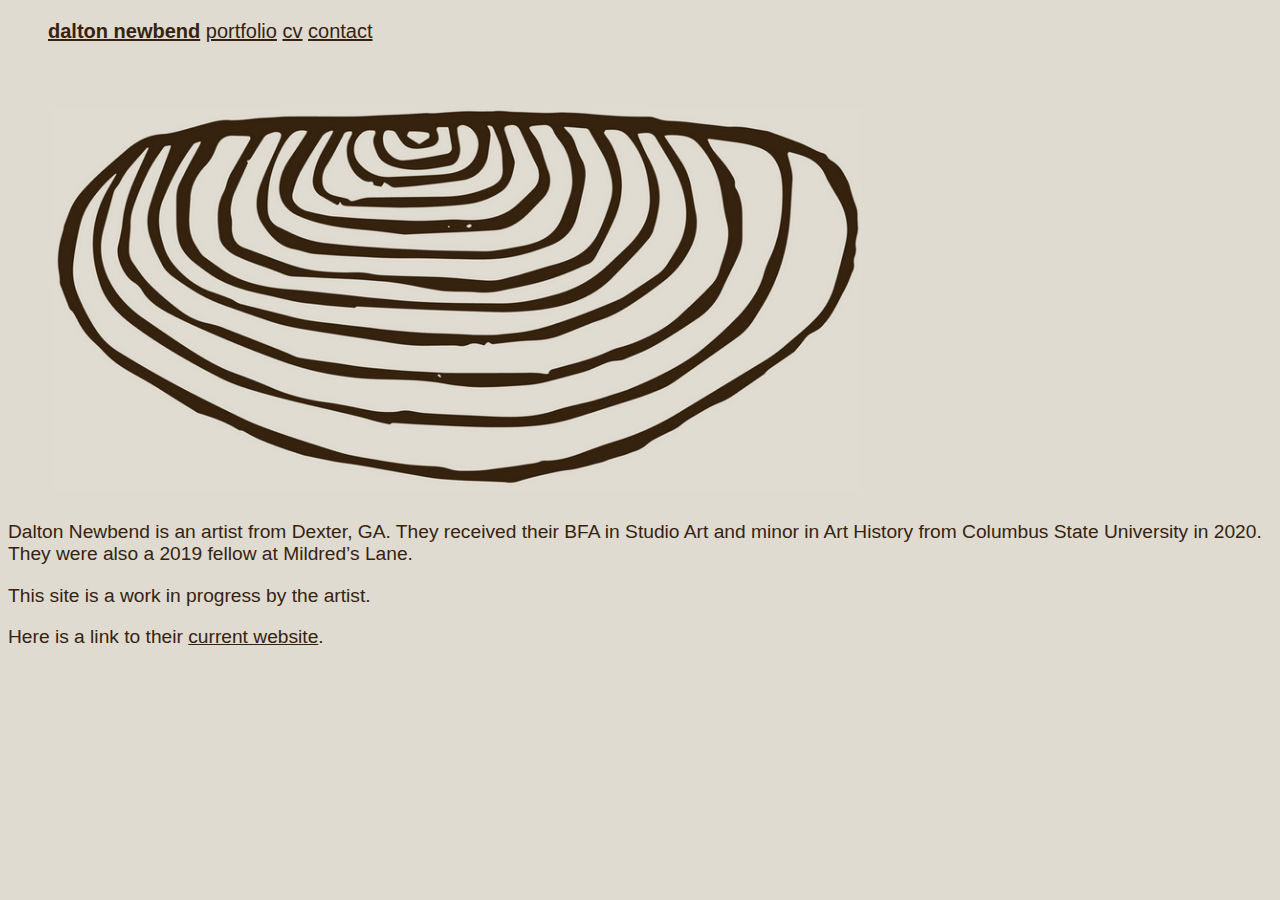
<file: dalton/index.html>
<!DOCTYPE html>
<html>
	<head>
		<meta charset="utf-8" />
		<link rel="stylesheet" href="styles.css" />
		<title>dalton newbend</title>
		<meta name="description" content="dalton newbend"
	</head>
		<nav>
			<ul>
			<strong><a href="index.html">dalton newbend</a></strong>			
			<a href="portfolio.html">portfolio</a>
			<a href="cv.html">cv</a>
			<a href="contact.html">contact</a>
			</ul>
		</nav>
		<section>
			<a href="https://www.daltonnewbend.art/">
			<img src="hole.png" width="900" alt="daltonnewbend.art hole logo" />
			</a>
		<section>
			<p>Dalton Newbend is an artist from Dexter, GA. They received their BFA in Studio Art and minor in Art History from Columbus State University in 2020. They were also a 2019 fellow at Mildred’s Lane.</p>
		</section>
	<body>
	<p>
		This site is a work in progress by the artist.
	</p>
	<p>
  		Here is a link to their
 		 <a href="https://www.daltonnewbend.art/">current website</a>.
	</p>

	<meta name="author" content="Dalton Newbend" />
	</body>

<html>
</file>
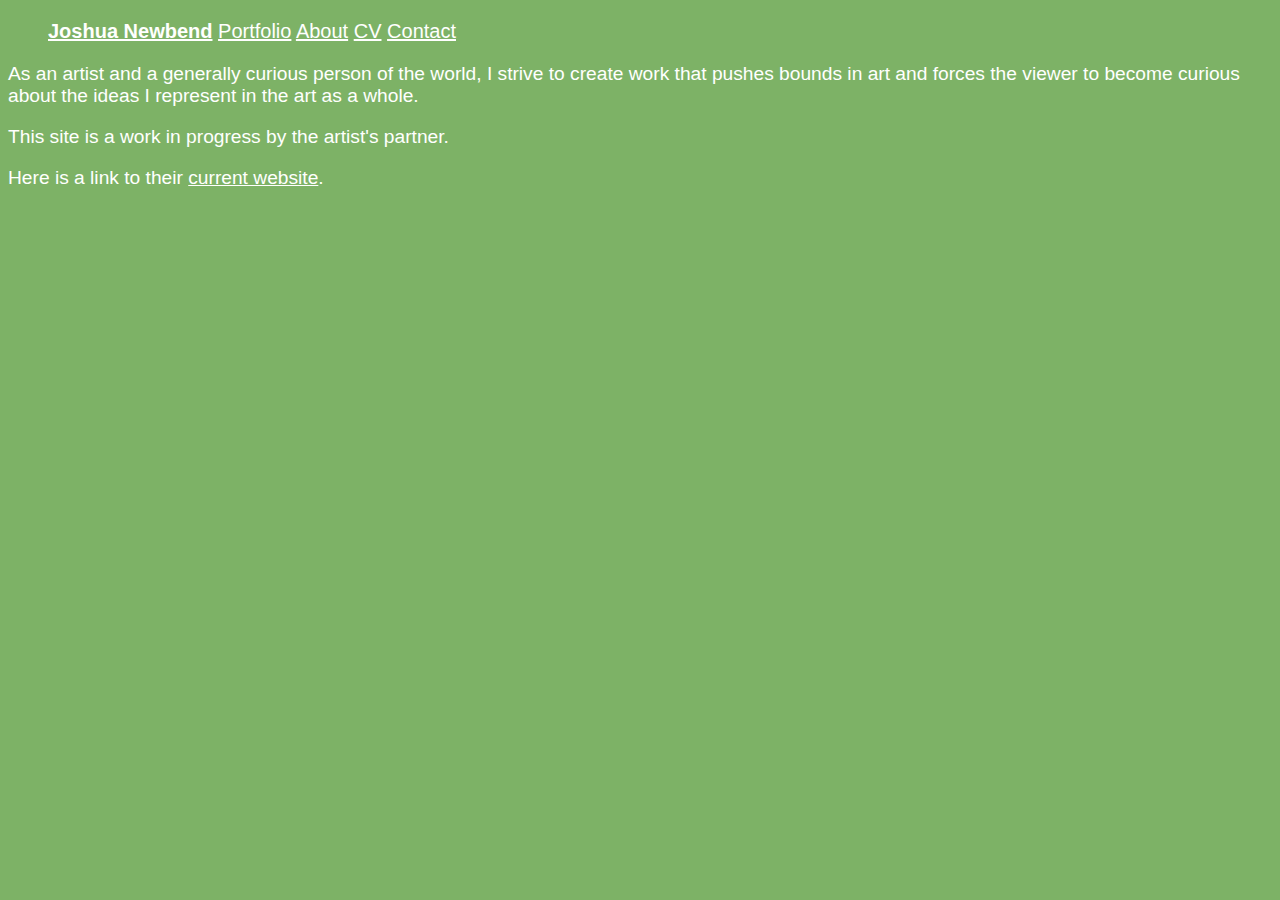
<file: joshua/index.html>
<!DOCTYPE html>
<html>
	<head>
		<meta charset="utf-8" />
		<link rel="stylesheet" href="styles.css" />
		<title>Joshua Newbend</title>
		<meta name="description" content="Joshua Newbend"
	</head>
		<nav>
			<ul>
			<strong><a href="index.html">Joshua Newbend</a></strong>			
			<a href="portfolio.html">Portfolio</a>
			<a href="about.html">About</a>
			<a href="cv.html">CV</a>
			<a href="contact.html">Contact</a>
			</ul>
		</nav>
		<section>
			<p>As an artist and a generally curious person of the world, I strive to create work that pushes bounds in art and forces the viewer to become curious about the ideas I represent in the art as a whole.</p>
		</section>
	<body>
	<p>
		This site is a work in progress by the artist's partner.
	</p>
	<p>
  		Here is a link to their
 		 <a href="https://www.joshuanewbend.art/">current website</a>.
	</p>

	<meta name="author" content="Dalton Newbend" />
	</body>

<html>
</file>
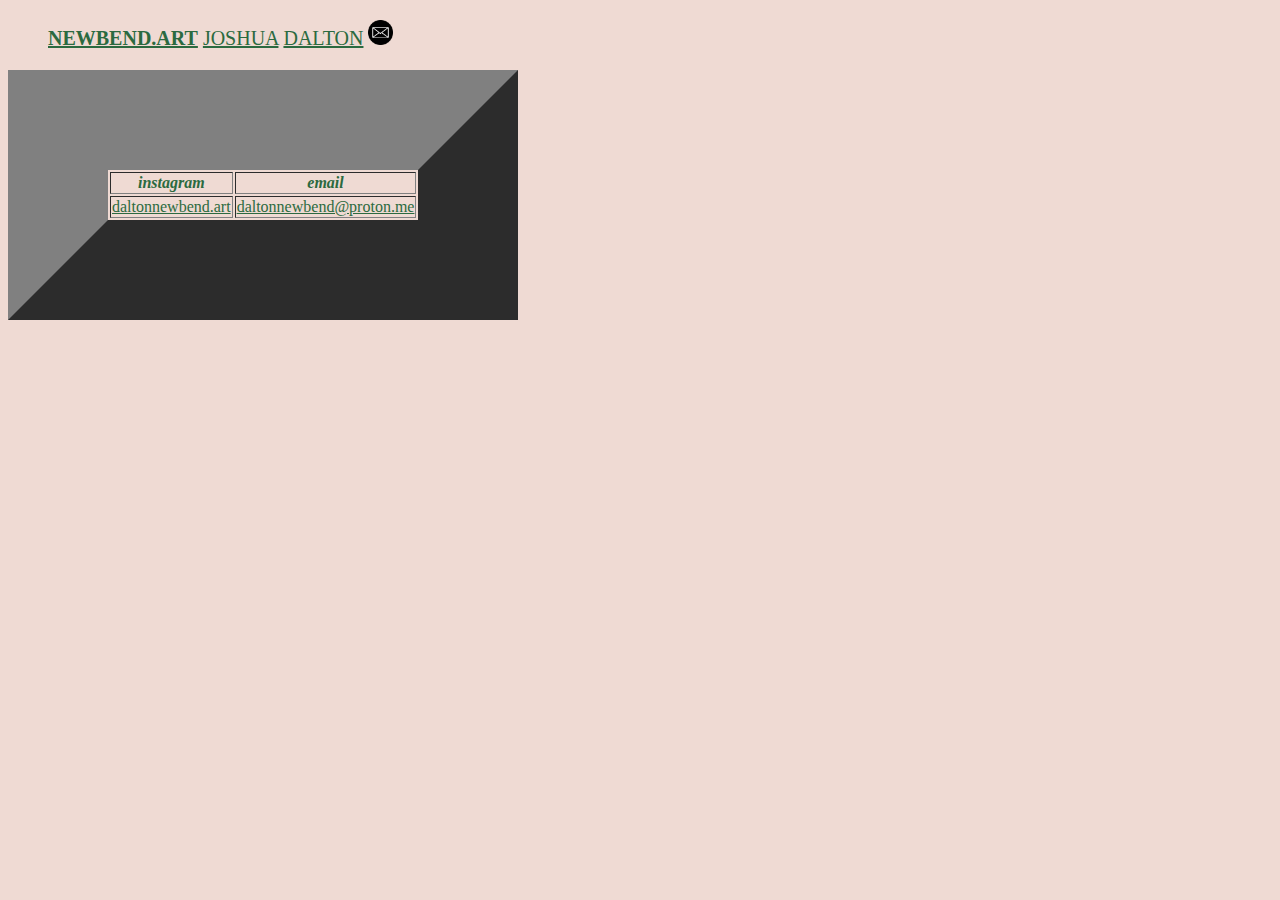
<file: contact.html>
<!DOCTYPE html>
<html>
	<head>
		<meta charset="utf-8" />
		<link rel="stylesheet" href="styles.css" />
		<title>Joshua &amp; Dalton Newbend</title>
		<meta name="description" content="Joshua &amp; Dalton Newbend"
	</head>
		<nav>
			<ul>
			<strong><a href="index.html">NEWBEND.ART</a></strong>
			<a href="http://joshua.newbend.art/">JOSHUA</a>
			<a href="http://dalton.newbend.art/">DALTON</a>
			<a href="contact.html">
			<img src ="emailus.png" width="25" alt="email us" />
			</a>	</ul>
		</nav>

<p>
<table border="100">
	<tr>
		<th><i>instagram</i></th>
		<th><i>email</i></th>
	</tr>
	<tr>
		<td><a href="https://www.instagram.com/daltonnewbend.art/?hl=en">daltonnewbend.art</a></td>
		<td><a href="mailto:daltonnewbend@proton.me">daltonnewbend@proton.me</a></td>
</table>
</p>
</file>
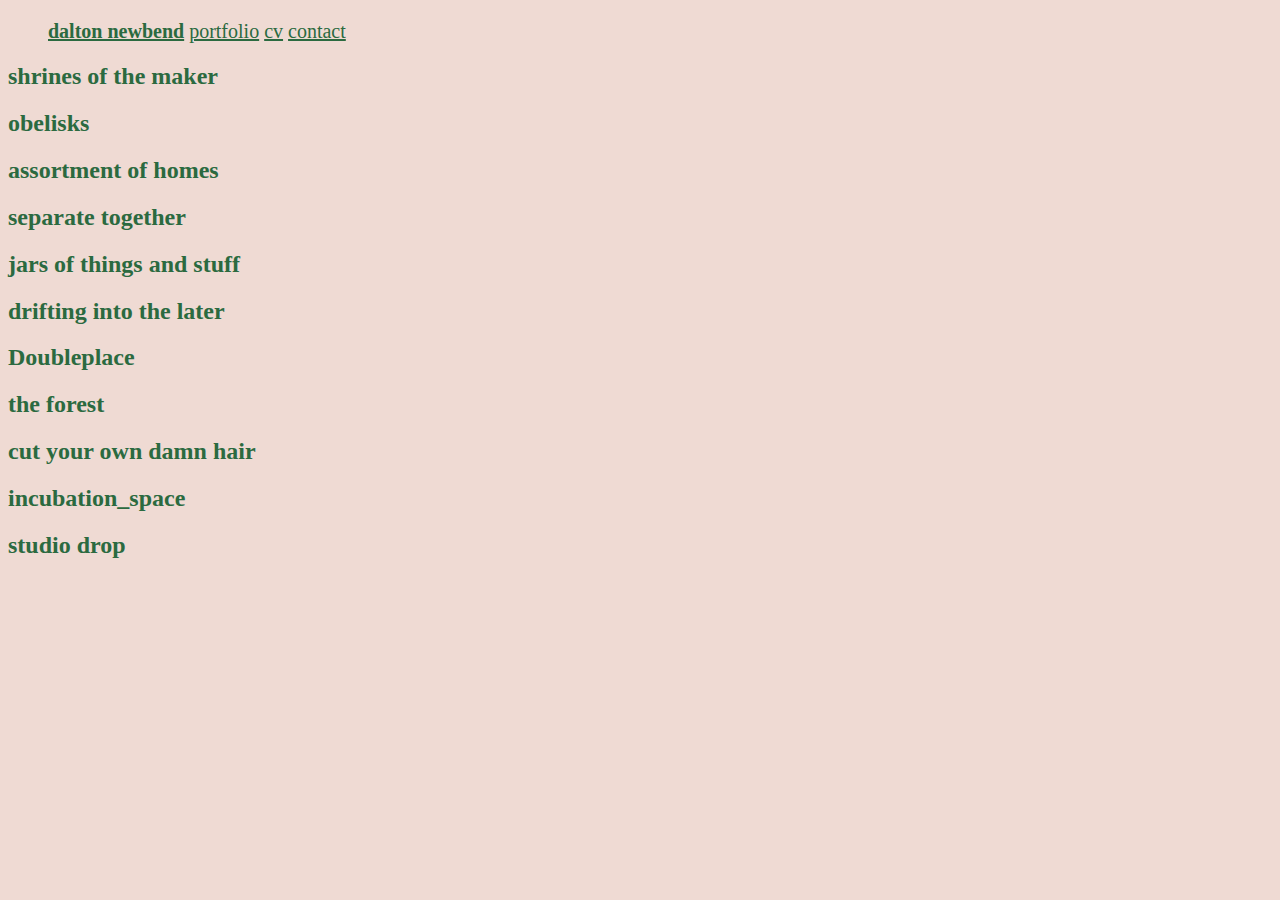
<file: portfolio.html>
<!DOCTYPE html>
<html>
	<head>
		<meta charset="utf-8" />
		<link rel="stylesheet" href="styles.css" />
		<title>dalton newbend</title>
		<meta name="description" content="dalton newbend"
		<link
		rel="icon"
		href="realm.png"
		type="image/x-icon"
		/>
	</head>
		<nav>
			<ul>
			<strong><a href="home.html">dalton newbend</a></strong>
			<a href="portfolio.html">portfolio</a>
			<a href="cv.html">cv</a>
			<a href="contact.html">contact</a>
			</ul>
		</nav>
<section>
	<h2>shrines of the maker</h2>
	<h2>obelisks</h2>
	<h2>assortment of homes</h2>
	<h2>separate together</h2>
	<h2>jars of things and stuff</h2>
	<h2>drifting into the later</h2>
	<h2>Doubleplace</h2>
	<h2>the forest</h2>
	<h2>cut your own damn hair</h2>
	<h2>incubation_space</h2>
	<h2>studio drop</h2>
</section>
</file>
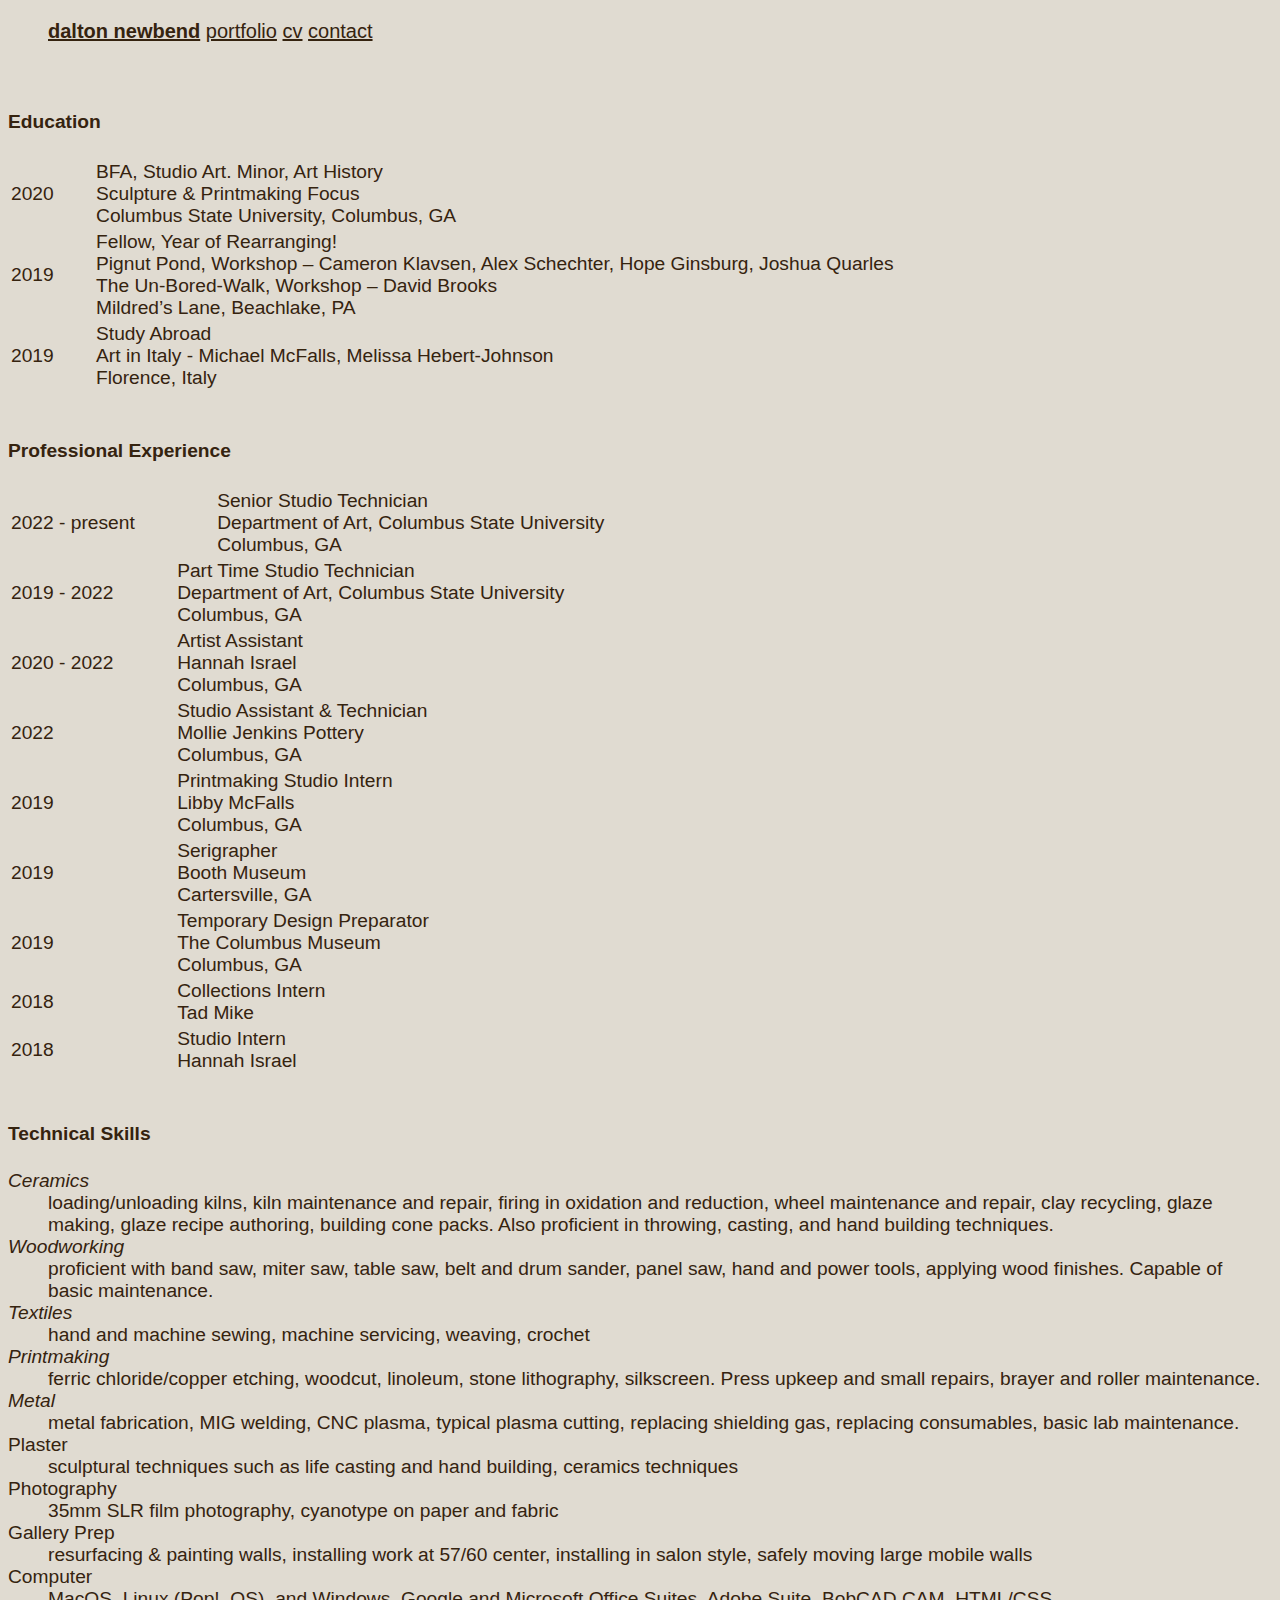
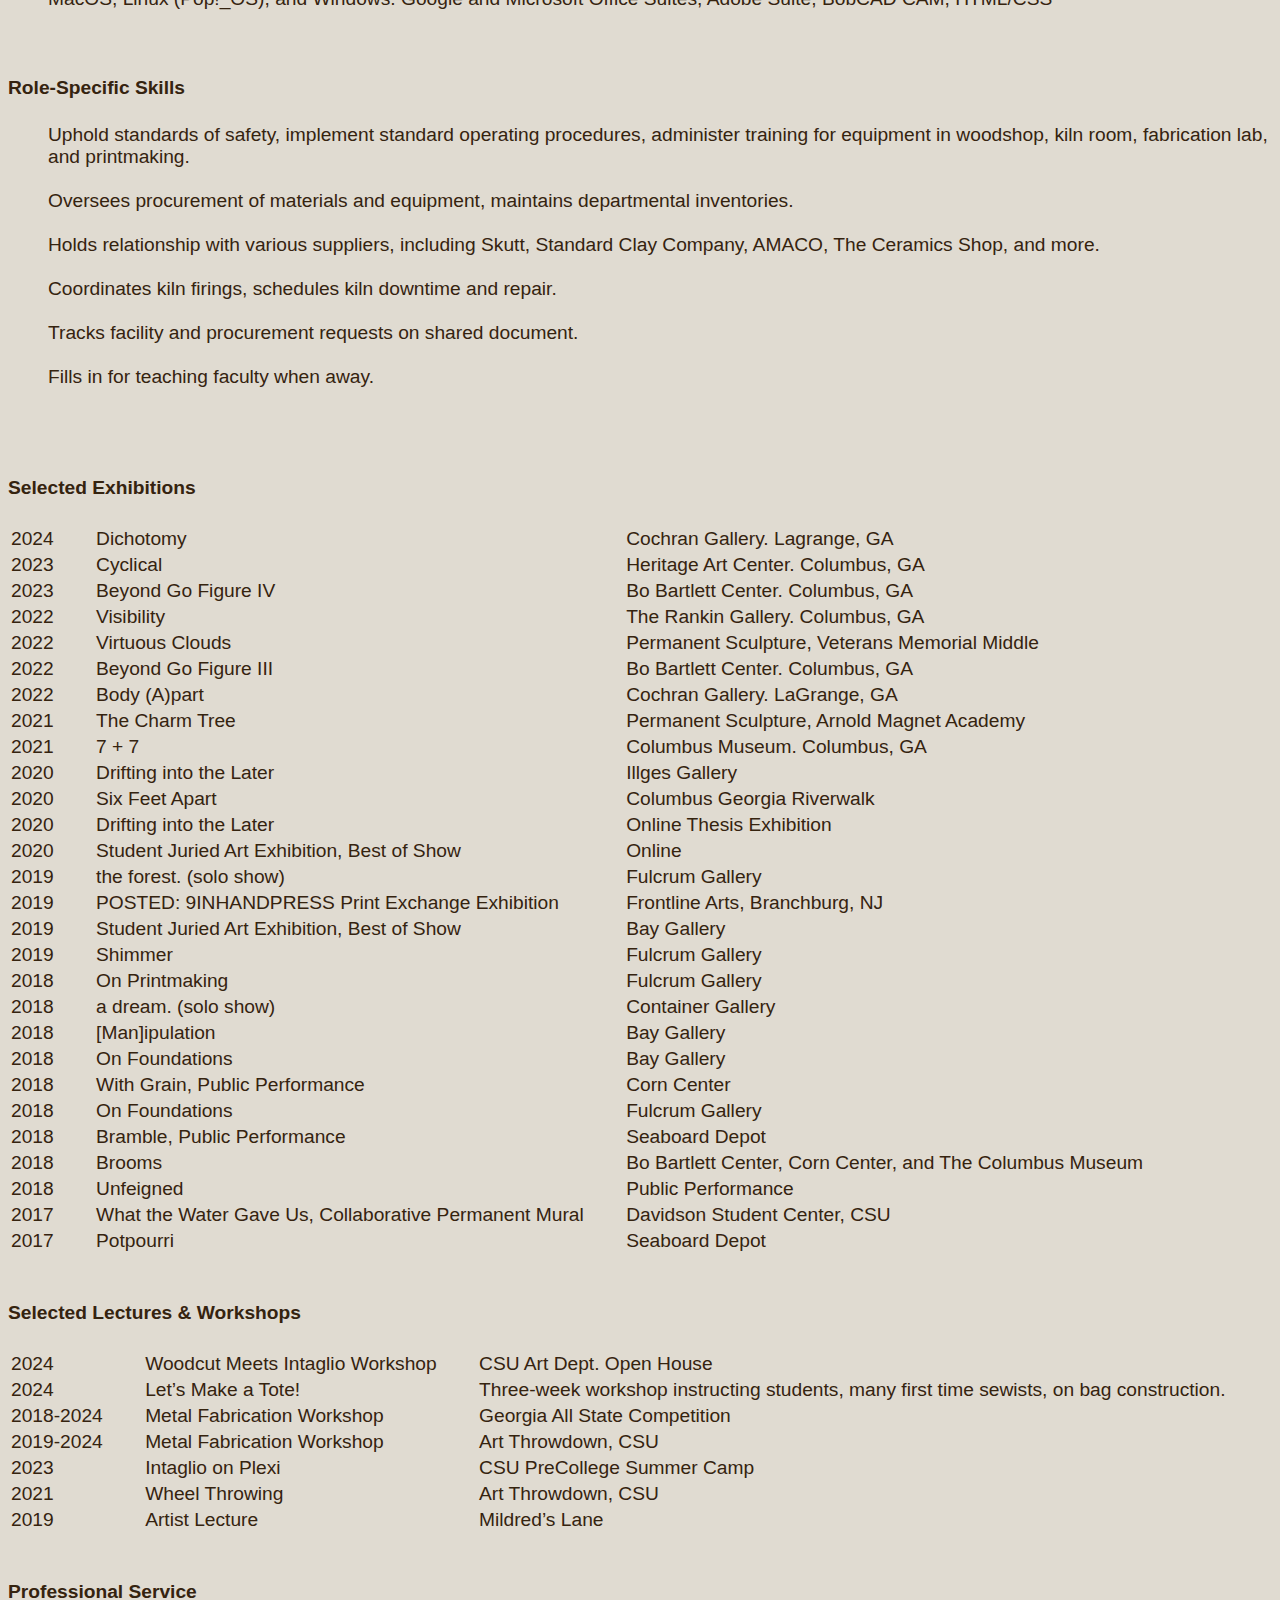
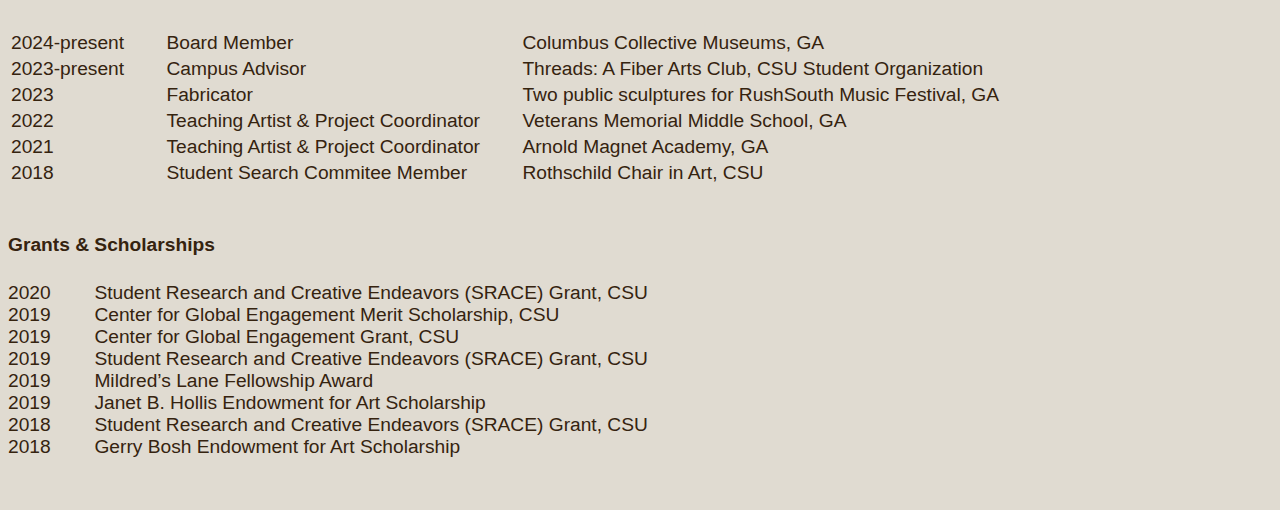
<file: dalton/cv.html>
<!DOCTYPE html>
<html>
	<head>
		<meta charset="utf-8" />
		<link rel="stylesheet" href="styles.css" />
		<title>dalton newbend</title>
		<meta name="description" content="dalton newbend"
		<link
		rel="icon"
		href="realm.png"
		type="image/x-icon"
		/>
	</head>
		<nav>
			<ul>
			<strong><a href="index.html">dalton newbend</a></strong>
			<a href="portfolio.html">portfolio</a>
			<a href="cv.html">cv</a>
			<a href="contact.html">contact</a>
			</ul>
		</nav><br>
	<body>
		<section>
			<h4>Education</h4>
			<table>
			<tr> 
				<td>2020&emsp;&emsp;</td>
				<td>BFA, Studio Art. Minor, Art History<br>
				Sculpture & Printmaking Focus<br>
				Columbus State University, Columbus, GA</td>
			<tr>
				<td>2019&emsp;&emsp;</td>
				<td>Fellow, Year of Rearranging!<br>
				Pignut Pond, Workshop – Cameron Klavsen, Alex Schechter, Hope Ginsburg, Joshua Quarles<br>
				The Un-Bored-Walk, Workshop – David Brooks<br>
				Mildred’s Lane, Beachlake, PA</td>
			<tr>
				<td>2019&emsp;&emsp;</td>
				<td>Study Abroad<br>
				Art in Italy - Michael McFalls, Melissa Hebert-Johnson<br>
				Florence, Italy</td>
			</table><br>

			<h4>Professional Experience</h4>
			<table>
			<tr>
				<td>2022 - present&emsp;&emsp;</td>
				<td><dd>Senior Studio Technician<br>
				Department of Art, Columbus State University<br>
				Columbus, GA</td>
			<tr>
				<td>2019 - 2022&emsp;&emsp;</td>
				<td>Part Time Studio Technician<br>
				Department of Art, Columbus State University<br>
				Columbus, GA</td>
			<tr>
				<td>2020 - 2022&emsp;&emsp;</td>
				<td>Artist Assistant<br>
				Hannah Israel<br>
				Columbus, GA</td>
			<tr>
				<td>2022&emsp;&emsp;</td>
				<td>Studio Assistant &amp; Technician<br>
				Mollie Jenkins Pottery<br>
				Columbus, GA</td>
			<tr>
				<td>2019&emsp;&emsp;</td>
				<td>Printmaking Studio Intern<br>
				Libby McFalls<br>
				Columbus, GA</td>
			<tr>
				<td>2019&emsp;&emsp;</td>
				<td>Serigrapher<br>
				Booth Museum<br>
				Cartersville, GA</td>
			<tr>
				<td>2019&emsp;&emsp;</td>
				<td>Temporary Design Preparator<br>
				The Columbus Museum<br>
				Columbus, GA</td>
			<tr>
				<td>2018&emsp;&emsp;</td>
				<td>Collections Intern<br>
				Tad Mike</td>
			<tr>
				<td>2018&emsp;&emsp;</td>
				<td>Studio Intern<br>
				Hannah Israel</td>
			</table><br>

			<h4>Technical Skills</h4>
			<dl>
				<dt><i>Ceramics</i></dt>
				<dd>loading/unloading kilns, kiln maintenance and repair, firing in oxidation and reduction, wheel maintenance and repair, clay recycling, glaze making, glaze recipe authoring, building cone packs. Also proficient in throwing, casting, and hand building techniques.</dd>
				<dt><i>Woodworking</i></dt>
				<dd>proficient with band saw, miter saw, table saw, belt and drum sander, panel saw, hand and power tools, applying wood finishes. Capable of basic maintenance.</dd>
				<dt><i>Textiles</i></dt>
				<dd>hand and machine sewing, machine servicing, weaving, crochet</dd>
				<dt><i>Printmaking</i></dt>
				<dd>ferric chloride/copper etching, woodcut, linoleum, stone lithography, silkscreen. Press upkeep and small repairs, brayer and roller maintenance.</dd>
				<dt><i>Metal</i></dt>
				<dd>metal fabrication, MIG welding, CNC plasma, typical plasma cutting, replacing shielding gas, replacing consumables, basic lab maintenance.</dd>
				<dt>Plaster</dt>
				<dd>sculptural techniques such as life casting and hand building, ceramics techniques</dd>
				<dt>Photography</dt>
				<dd>35mm SLR film photography, cyanotype on paper and fabric</dd>
				<dt>Gallery Prep</dt>
				<dd>resurfacing & painting walls, installing work at 57/60 center, installing in salon style, safely moving large mobile walls</dd>
				<dt>Computer</dt>
				<dd>MacOS, Linux (Pop!_OS), and Windows. Google and Microsoft Office Suites, Adobe Suite, BobCAD CAM, HTML/CSS
			</dl><br>
			<h4>Role-Specific Skills</h4>
			<dl>
				<dd>Uphold standards of safety, implement standard operating procedures, administer training for equipment in woodshop, kiln room, fabrication lab, and printmaking.</dd><br>
				<dd>Oversees procurement of materials and equipment, maintains departmental inventories.</dd><br>
				<dd>Holds relationship with various suppliers, including Skutt, Standard Clay Company, AMACO, The Ceramics Shop, and more.</dd><br>
				<dd>Coordinates kiln firings, schedules kiln downtime and repair.</dd><br>
				<dd>Tracks facility and procurement requests on shared document.</dd><br>
				<dd>Fills in for teaching faculty when away.</dd><br>
			</dl><br>
			<h4>Selected Exhibitions</h4>
		<table>
			<tr>
				<td>2024&emsp;&emsp;</td>
				<td>Dichotomy&emsp;&emsp;</td>
				<td>Cochran Gallery. Lagrange, GA</td>
			<tr>
				<td>2023&emsp;&emsp;</td>
				<td>Cyclical&emsp;&emsp;</td>
				<td>Heritage Art Center. Columbus, GA</td>
			<tr>
				<td>2023&emsp;&emsp;</td>
				<td>Beyond Go Figure IV&emsp;&emsp;</td>
				<td>Bo Bartlett Center. Columbus, GA</td>
			<tr>
				<td>2022&emsp;&emsp;</td>
				<td>Visibility&emsp;&emsp;
				<td>The Rankin Gallery. Columbus, GA</td>
			<tr>
				<td>2022&emsp;&emsp;</td>
				<td>Virtuous Clouds&emsp;&emsp;</td>
				<td>Permanent Sculpture, Veterans Memorial Middle</td>
			<tr>
				<td>2022&emsp;&emsp;</td>
				<td>Beyond Go Figure III&emsp;&emsp;</td>
				<td>Bo Bartlett Center. Columbus, GA</td>
			<tr>	
				<td>2022&emsp;&emsp;</td>
				<td>Body (A)part&emsp;&emsp;</td>
				<td>Cochran Gallery. LaGrange, GA</td>
			<tr>
				<td>2021&emsp;&emsp;</td>
				<td>The Charm Tree&emsp;&emsp;</td>
				<td>Permanent Sculpture, Arnold Magnet Academy</td>
			<tr>
				<td>2021&emsp;&emsp;</td>
				<td>7 + 7&emsp;&emsp;</td>
				<td>Columbus Museum. Columbus, GA</td>
			<tr>
				<td>2020&emsp;&emsp;</td>
				<td>Drifting into the Later&emsp;&emsp;</td>
				<td>Illges Gallery</td>
			<tr>
				<td>2020&emsp;&emsp;</td>
				<td>Six Feet Apart&emsp;&emsp;</td>
				<td>Columbus Georgia Riverwalk</td>
			<tr>
				<td>2020&emsp;&emsp;</td>
				<td>Drifting into the Later&emsp;&emsp;</td>
				<td>Online Thesis Exhibition</td>
			<tr>
				<td>2020&emsp;&emsp;</td>
				<td>Student Juried Art Exhibition, Best of Show&emsp;&emsp;</td>
				<td>Online</td>
			<tr>
				<td>2019&emsp;&emsp;</td>
				<td>the forest. (solo show)&emsp;&emsp;</td>
				<td>Fulcrum Gallery</td>
			<tr>
				<td>2019&emsp;&emsp;</td>
				<td>POSTED: 9INHANDPRESS Print Exchange Exhibition&emsp;&emsp;</td>
				<td>Frontline Arts, Branchburg, NJ</td>
			<tr>
				<td>2019&emsp;&emsp;</dt>
				<td>Student Juried Art Exhibition, Best of Show&emsp;&emsp;</td>
				<td>Bay Gallery</td>
			<tr>
				<td>2019&emsp;&emsp;</td>
				<td>Shimmer&emsp;&emsp;</td>
				<td>Fulcrum Gallery</td>
			<tr>
				<td>2018&emsp;&emsp;</td>
				<td>On Printmaking&emsp;&emsp;</td>
				<td>Fulcrum Gallery</td>
			<tr>
				<td>2018&emsp;&emsp;</td>
				<td>a dream. (solo show)&emsp;&emsp;</td>
				<td>Container Gallery</td>
			<tr>
				<td>2018&emsp;&emsp;</td>
				<td>&lsqb;Man&rsqb;ipulation&emsp;&emsp;</td>
				<td>Bay Gallery</td>
			<tr>
				<td>2018&emsp;&emsp;</td>
				<td>On Foundations&emsp;&emsp;</td>
				<td>Bay Gallery</td>
			<tr>
				<td>2018&emsp;&emsp;</td>
				<td>With Grain, Public Performance&emsp;&emsp;</td>
				<td>Corn Center</td>
			<tr>
				<td>2018&emsp;&emsp;</td>
				<td>On Foundations&emsp;&emsp;</td>
				<td>Fulcrum Gallery</td>
			<tr>
				<td>2018&emsp;&emsp;</td>
				<td>Bramble, Public Performance&emsp;&emsp;</td>
				<td>Seaboard Depot</td>
			<tr>
				<td>2018&emsp;&emsp;</td>
				<td>Brooms&emsp;&emsp;</td>
				<td>Bo Bartlett Center, Corn Center, and The Columbus Museum</td>
			<tr>
				<td>2018&emsp;&emsp;</td>
				<td>Unfeigned&emsp;&emsp;</td>
				<td>Public Performance</td>
			<tr>
				<td>2017&emsp;&emsp;</td>
				<td>What the Water Gave Us, Collaborative Permanent Mural&emsp;&emsp;</td>
				<td>Davidson Student Center, CSU</td>
			<tr>
				<td>2017&emsp;&emsp;</td>
				<td>Potpourri&emsp;&emsp;</td>
				<td>Seaboard Depot</td> 
		</table><br>

			<h4>Selected Lectures &amp; Workshops</h4>
		<table>
			<tr>
				<td>2024&emsp;&emsp;</td>
				<td>Woodcut Meets Intaglio Workshop&emsp;&emsp;</td>
				<td>CSU Art Dept. Open House</td>
			<tr>
				<td>2024&emsp;&emsp;</td>
				<td>Let’s Make a Tote!&emsp;&emsp;</td>
				<td>Three-week workshop instructing students, many first time sewists, on bag construction.</td>
			<tr>
				<td>2018-2024&emsp;&emsp;</td>
				<td>Metal Fabrication Workshop&emsp;&emsp;</td>
				<td>Georgia All State Competition</td>
			<tr>
				<td>2019-2024&emsp;&emsp;</td>
				<td>Metal Fabrication Workshop&emsp;&emsp;</td>
				<td>Art Throwdown, CSU</td>
			<tr>
				<td>2023&emsp;&emsp;</td>
				<td>Intaglio on Plexi&emsp;&emsp;</td>
				<td>CSU PreCollege Summer Camp</td>
			<tr>
				<td>2021&emsp;&emsp;</td>
				<td>Wheel Throwing&emsp;&emsp;</td>
				<td>Art Throwdown, CSU</td>
			<tr>
				<td>2019&emsp;&emsp;</td>
				<td>Artist Lecture&emsp;&emsp;</td>
				<td>Mildred’s Lane</td>
		</table><br>
			<h4>Professional Service</h4>
		<table>
			<tr>
				<td>2024-present&emsp;&emsp;</td>
				<td>Board Member &emsp;&emsp;</td>
				<td>Columbus Collective Museums, GA</td>
			<tr>
				<td>2023-present&emsp;&emsp;</td>
				<td>Campus Advisor&emsp;&emsp;</td>
				<td>Threads: A Fiber Arts Club, CSU Student Organization</td>
			<tr>
				<td>2023&emsp;&emsp;</td>
				<td>Fabricator&emsp;&emsp;</td>
				<td>Two public sculptures for RushSouth Music Festival, GA</td>
			<tr>
				<td>2022&emsp;&emsp;</td>
				<td>Teaching Artist & Project Coordinator&emsp;&emsp;</td>
				<td>Veterans Memorial Middle School, GA</td>
			<tr>
				<td>2021&emsp;&emsp;</td>
				<td>Teaching Artist & Project Coordinator&emsp;&emsp;</td>
				<td>Arnold Magnet Academy, GA</td>
			<tr>
				<td>2018&emsp;&emsp;</td>
				<td>Student Search Commitee Member&emsp;&emsp;</td>
				<td>Rothschild Chair in Art, CSU</td>
		</table><br>
			<h4>Grants &amp; Scholarships</h4>
		<tables>
			<tr>
				<td>2020&emsp;&emsp;</td>
				<td>Student Research and Creative Endeavors (SRACE) Grant, CSU</td><br>
			<tr>
				<td>2019&emsp;&emsp;</td>
				<td>Center for Global Engagement Merit Scholarship, CSU</td><br>
			<tr>
				<td>2019&emsp;&emsp;</td>
				<td>Center for Global Engagement Grant, CSU</td><br>
			<tr>
				<td>2019&emsp;&emsp;</td>
				<td>Student Research and Creative Endeavors (SRACE) Grant, CSU</td><br>
			<tr>
				<td>2019&emsp;&emsp;</td>
				<td>Mildred’s Lane Fellowship Award</td><br>
			<tr>
				<td>2019&emsp;&emsp;</td>
				<td>Janet B. Hollis Endowment for Art Scholarship</td><br>
			<tr>
				<td>2018&emsp;&emsp;</td>
				<td>Student Research and Creative Endeavors (SRACE) Grant, CSU</td><br>
			<tr>
				<td>2018&emsp;&emsp;</td>
				<td>Gerry Bosh Endowment for Art Scholarship</td>
		</table><br><br><br>
</html>
</file>
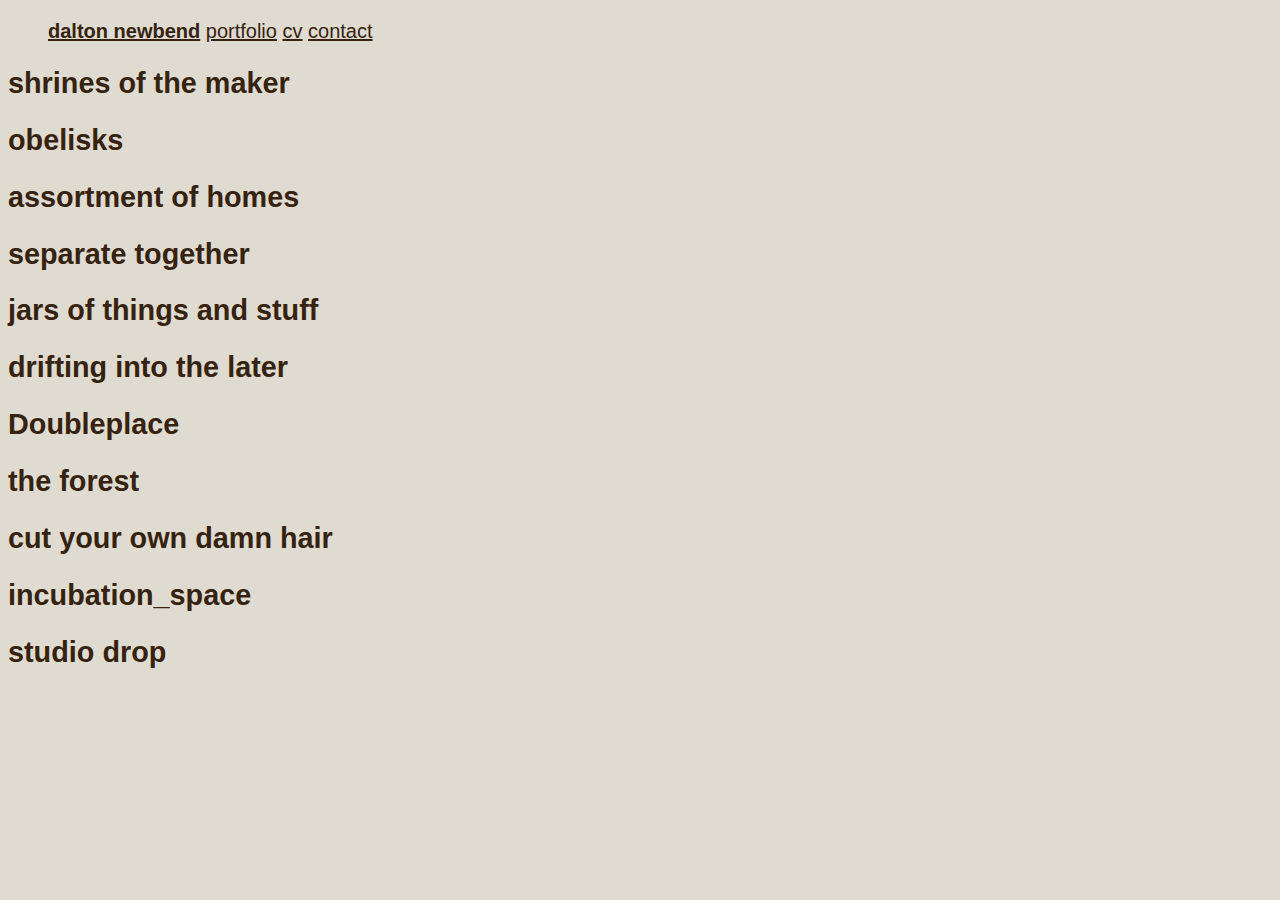
<file: dalton/portfolio.html>
<!DOCTYPE html>
<html>
	<head>
		<meta charset="utf-8" />
		<link rel="stylesheet" href="styles.css" />
		<title>dalton newbend</title>
		<meta name="description" content="dalton newbend"
		<link
		rel="icon"
		href="realm.png"
		type="image/x-icon"
		/>
	</head>
		<nav>
			<ul>
			<strong><a href="index.html">dalton newbend</a></strong>
			<a href="portfolio.html">portfolio</a>
			<a href="cv.html">cv</a>
			<a href="contact.html">contact</a>
			</ul>
		</nav>
<section>
	<h2>shrines of the maker</h2>
	<h2>obelisks</h2>
	<h2>assortment of homes</h2>
	<h2>separate together</h2>
	<h2>jars of things and stuff</h2>
	<h2>drifting into the later</h2>
	<h2>Doubleplace</h2>
	<h2>the forest</h2>
	<h2>cut your own damn hair</h2>
	<h2>incubation_space</h2>
	<h2>studio drop</h2>
</section>
</file>
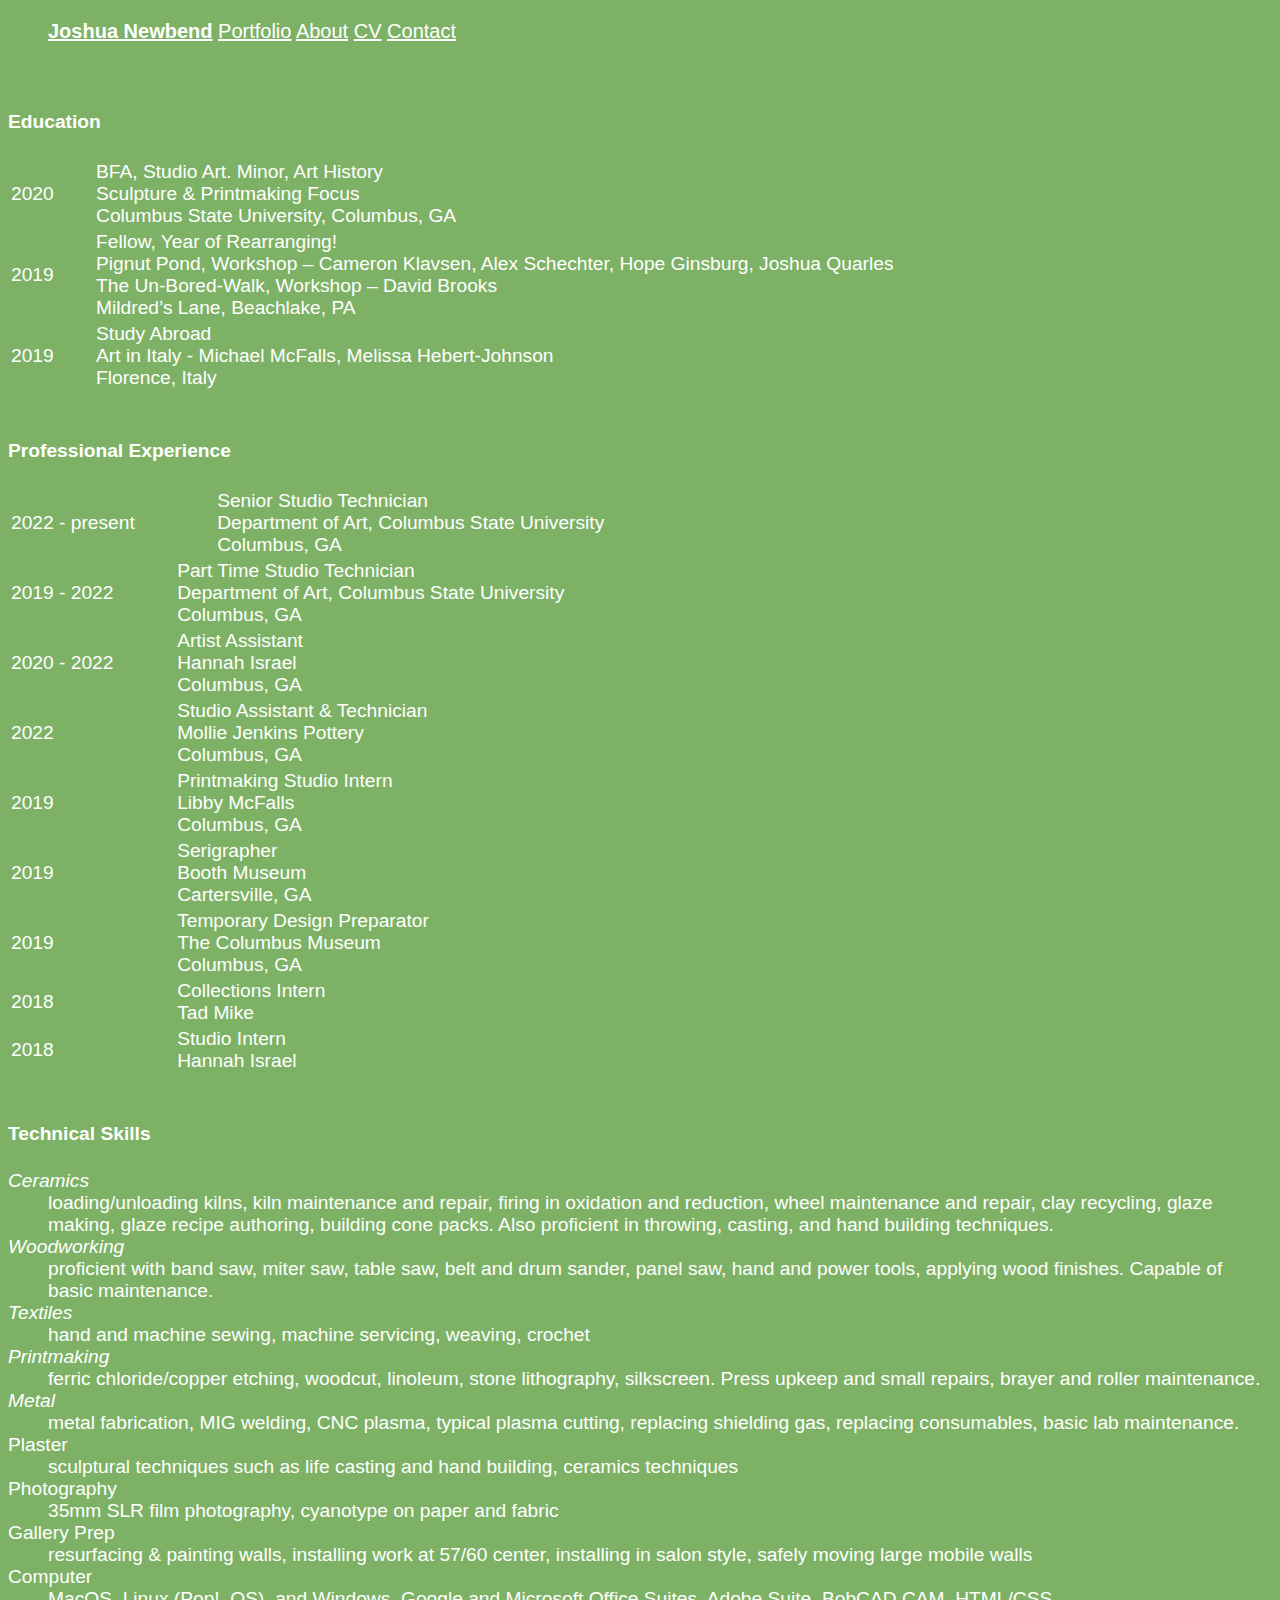
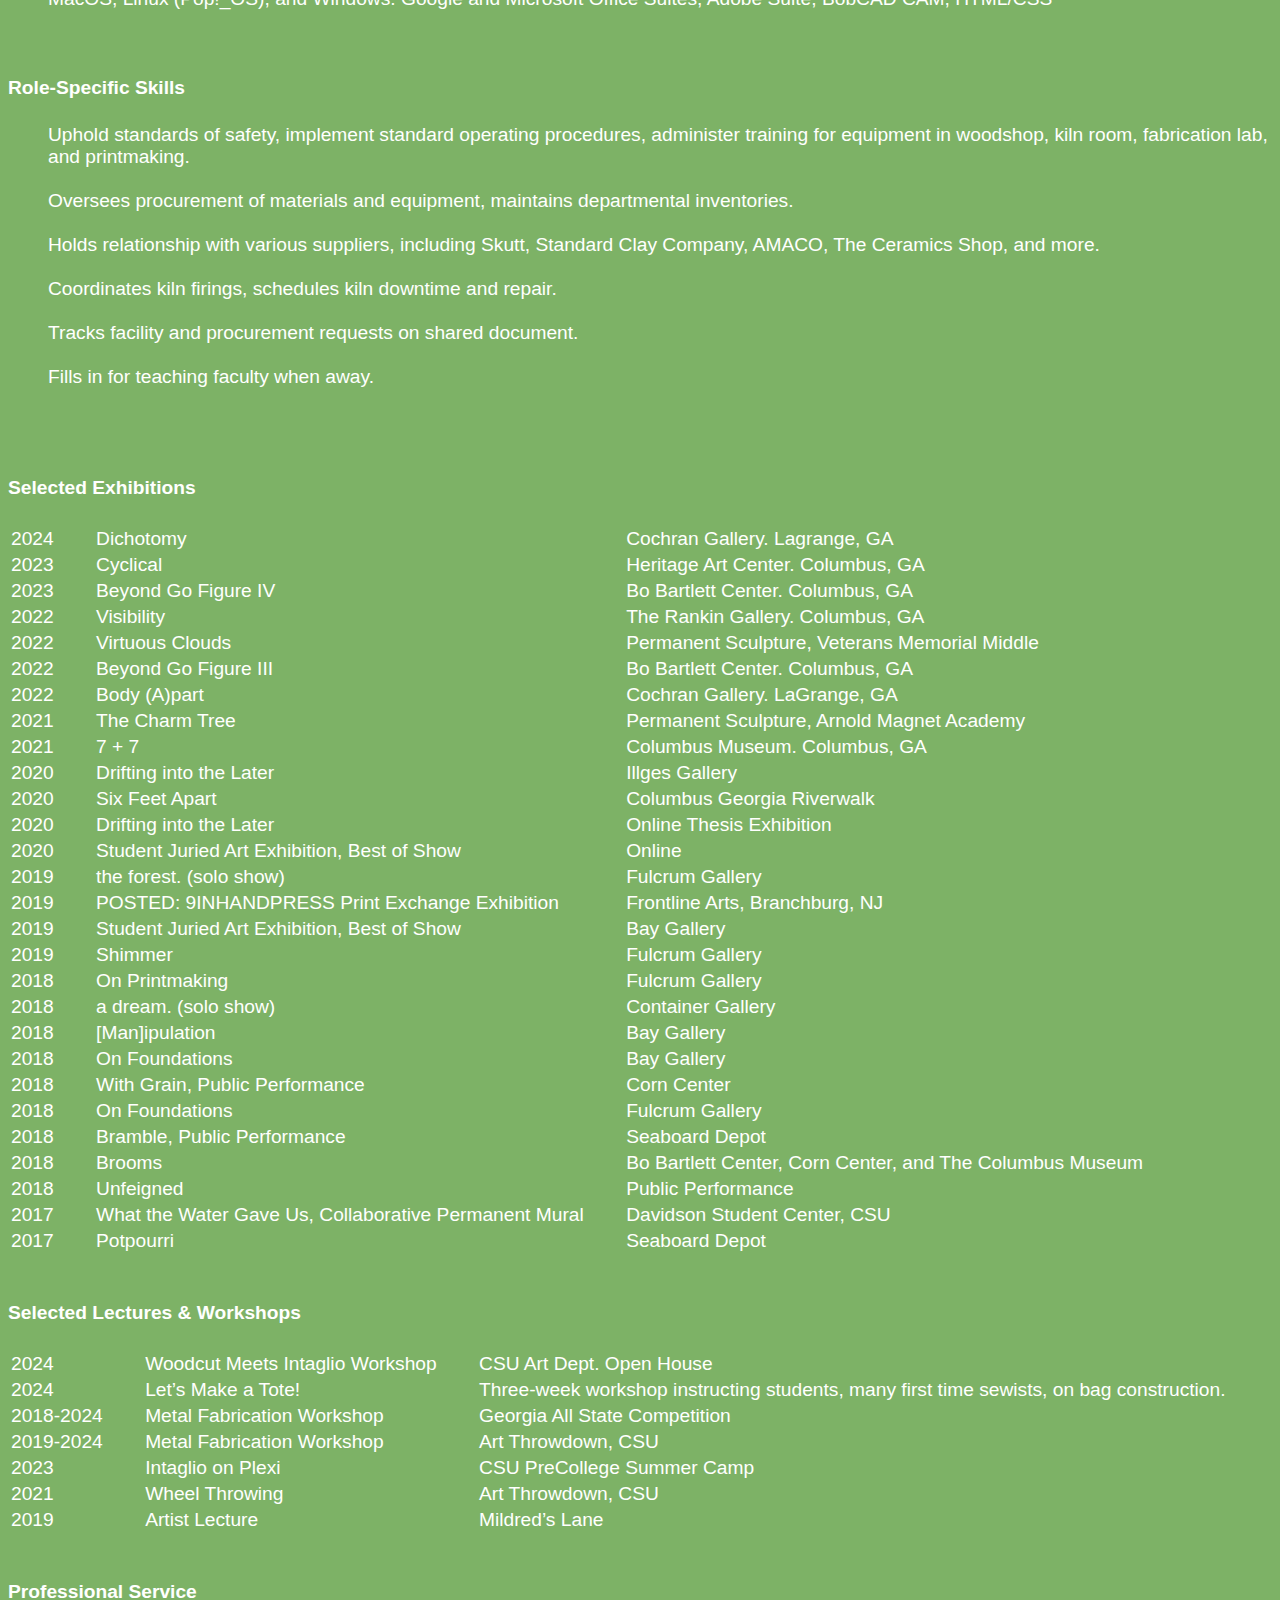
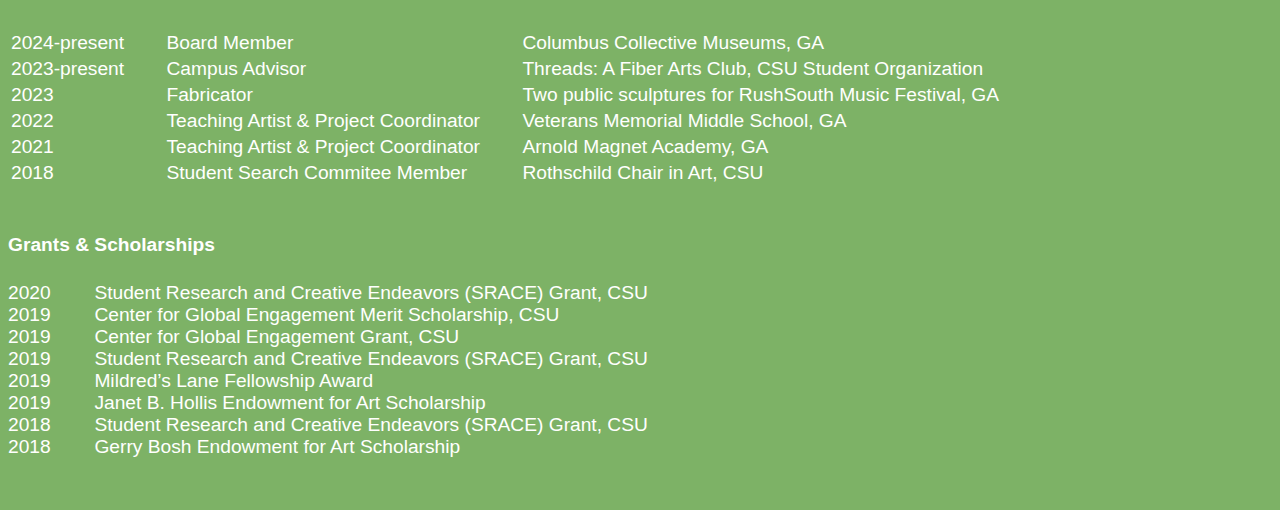
<file: joshua/cv.html>
<!DOCTYPE html>
<html>
	<head>
		<meta charset="utf-8" />
		<link rel="stylesheet" href="styles.css" />
		<title>Joshua Newbend</title>
		<meta name="description" content="Joshua Newbend"
	</head>
		<nav>
			<ul>
			<strong><a href="index.html">Joshua Newbend</a></strong>			
			<a href="portfolio.html">Portfolio</a>
			<a href="about.html">About</a>
			<a href="cv.html">CV</a>
			<a href="contact.html">Contact</a>
			</ul>
		</nav><br>
	<body>
		<section>
			<h4>Education</h4>
			<table>
			<tr> 
				<td>2020&emsp;&emsp;</td>
				<td>BFA, Studio Art. Minor, Art History<br>
				Sculpture & Printmaking Focus<br>
				Columbus State University, Columbus, GA</td>
			<tr>
				<td>2019&emsp;&emsp;</td>
				<td>Fellow, Year of Rearranging!<br>
				Pignut Pond, Workshop – Cameron Klavsen, Alex Schechter, Hope Ginsburg, Joshua Quarles<br>
				The Un-Bored-Walk, Workshop – David Brooks<br>
				Mildred’s Lane, Beachlake, PA</td>
			<tr>
				<td>2019&emsp;&emsp;</td>
				<td>Study Abroad<br>
				Art in Italy - Michael McFalls, Melissa Hebert-Johnson<br>
				Florence, Italy</td>
			</table><br>

			<h4>Professional Experience</h4>
			<table>
			<tr>
				<td>2022 - present&emsp;&emsp;</td>
				<td><dd>Senior Studio Technician<br>
				Department of Art, Columbus State University<br>
				Columbus, GA</td>
			<tr>
				<td>2019 - 2022&emsp;&emsp;</td>
				<td>Part Time Studio Technician<br>
				Department of Art, Columbus State University<br>
				Columbus, GA</td>
			<tr>
				<td>2020 - 2022&emsp;&emsp;</td>
				<td>Artist Assistant<br>
				Hannah Israel<br>
				Columbus, GA</td>
			<tr>
				<td>2022&emsp;&emsp;</td>
				<td>Studio Assistant &amp; Technician<br>
				Mollie Jenkins Pottery<br>
				Columbus, GA</td>
			<tr>
				<td>2019&emsp;&emsp;</td>
				<td>Printmaking Studio Intern<br>
				Libby McFalls<br>
				Columbus, GA</td>
			<tr>
				<td>2019&emsp;&emsp;</td>
				<td>Serigrapher<br>
				Booth Museum<br>
				Cartersville, GA</td>
			<tr>
				<td>2019&emsp;&emsp;</td>
				<td>Temporary Design Preparator<br>
				The Columbus Museum<br>
				Columbus, GA</td>
			<tr>
				<td>2018&emsp;&emsp;</td>
				<td>Collections Intern<br>
				Tad Mike</td>
			<tr>
				<td>2018&emsp;&emsp;</td>
				<td>Studio Intern<br>
				Hannah Israel</td>
			</table><br>

			<h4>Technical Skills</h4>
			<dl>
				<dt><i>Ceramics</i></dt>
				<dd>loading/unloading kilns, kiln maintenance and repair, firing in oxidation and reduction, wheel maintenance and repair, clay recycling, glaze making, glaze recipe authoring, building cone packs. Also proficient in throwing, casting, and hand building techniques.</dd>
				<dt><i>Woodworking</i></dt>
				<dd>proficient with band saw, miter saw, table saw, belt and drum sander, panel saw, hand and power tools, applying wood finishes. Capable of basic maintenance.</dd>
				<dt><i>Textiles</i></dt>
				<dd>hand and machine sewing, machine servicing, weaving, crochet</dd>
				<dt><i>Printmaking</i></dt>
				<dd>ferric chloride/copper etching, woodcut, linoleum, stone lithography, silkscreen. Press upkeep and small repairs, brayer and roller maintenance.</dd>
				<dt><i>Metal</i></dt>
				<dd>metal fabrication, MIG welding, CNC plasma, typical plasma cutting, replacing shielding gas, replacing consumables, basic lab maintenance.</dd>
				<dt>Plaster</dt>
				<dd>sculptural techniques such as life casting and hand building, ceramics techniques</dd>
				<dt>Photography</dt>
				<dd>35mm SLR film photography, cyanotype on paper and fabric</dd>
				<dt>Gallery Prep</dt>
				<dd>resurfacing & painting walls, installing work at 57/60 center, installing in salon style, safely moving large mobile walls</dd>
				<dt>Computer</dt>
				<dd>MacOS, Linux (Pop!_OS), and Windows. Google and Microsoft Office Suites, Adobe Suite, BobCAD CAM, HTML/CSS
			</dl><br>
			<h4>Role-Specific Skills</h4>
			<dl>
				<dd>Uphold standards of safety, implement standard operating procedures, administer training for equipment in woodshop, kiln room, fabrication lab, and printmaking.</dd><br>
				<dd>Oversees procurement of materials and equipment, maintains departmental inventories.</dd><br>
				<dd>Holds relationship with various suppliers, including Skutt, Standard Clay Company, AMACO, The Ceramics Shop, and more.</dd><br>
				<dd>Coordinates kiln firings, schedules kiln downtime and repair.</dd><br>
				<dd>Tracks facility and procurement requests on shared document.</dd><br>
				<dd>Fills in for teaching faculty when away.</dd><br>
			</dl><br>
			<h4>Selected Exhibitions</h4>
		<table>
			<tr>
				<td>2024&emsp;&emsp;</td>
				<td>Dichotomy&emsp;&emsp;</td>
				<td>Cochran Gallery. Lagrange, GA</td>
			<tr>
				<td>2023&emsp;&emsp;</td>
				<td>Cyclical&emsp;&emsp;</td>
				<td>Heritage Art Center. Columbus, GA</td>
			<tr>
				<td>2023&emsp;&emsp;</td>
				<td>Beyond Go Figure IV&emsp;&emsp;</td>
				<td>Bo Bartlett Center. Columbus, GA</td>
			<tr>
				<td>2022&emsp;&emsp;</td>
				<td>Visibility&emsp;&emsp;
				<td>The Rankin Gallery. Columbus, GA</td>
			<tr>
				<td>2022&emsp;&emsp;</td>
				<td>Virtuous Clouds&emsp;&emsp;</td>
				<td>Permanent Sculpture, Veterans Memorial Middle</td>
			<tr>
				<td>2022&emsp;&emsp;</td>
				<td>Beyond Go Figure III&emsp;&emsp;</td>
				<td>Bo Bartlett Center. Columbus, GA</td>
			<tr>	
				<td>2022&emsp;&emsp;</td>
				<td>Body (A)part&emsp;&emsp;</td>
				<td>Cochran Gallery. LaGrange, GA</td>
			<tr>
				<td>2021&emsp;&emsp;</td>
				<td>The Charm Tree&emsp;&emsp;</td>
				<td>Permanent Sculpture, Arnold Magnet Academy</td>
			<tr>
				<td>2021&emsp;&emsp;</td>
				<td>7 + 7&emsp;&emsp;</td>
				<td>Columbus Museum. Columbus, GA</td>
			<tr>
				<td>2020&emsp;&emsp;</td>
				<td>Drifting into the Later&emsp;&emsp;</td>
				<td>Illges Gallery</td>
			<tr>
				<td>2020&emsp;&emsp;</td>
				<td>Six Feet Apart&emsp;&emsp;</td>
				<td>Columbus Georgia Riverwalk</td>
			<tr>
				<td>2020&emsp;&emsp;</td>
				<td>Drifting into the Later&emsp;&emsp;</td>
				<td>Online Thesis Exhibition</td>
			<tr>
				<td>2020&emsp;&emsp;</td>
				<td>Student Juried Art Exhibition, Best of Show&emsp;&emsp;</td>
				<td>Online</td>
			<tr>
				<td>2019&emsp;&emsp;</td>
				<td>the forest. (solo show)&emsp;&emsp;</td>
				<td>Fulcrum Gallery</td>
			<tr>
				<td>2019&emsp;&emsp;</td>
				<td>POSTED: 9INHANDPRESS Print Exchange Exhibition&emsp;&emsp;</td>
				<td>Frontline Arts, Branchburg, NJ</td>
			<tr>
				<td>2019&emsp;&emsp;</dt>
				<td>Student Juried Art Exhibition, Best of Show&emsp;&emsp;</td>
				<td>Bay Gallery</td>
			<tr>
				<td>2019&emsp;&emsp;</td>
				<td>Shimmer&emsp;&emsp;</td>
				<td>Fulcrum Gallery</td>
			<tr>
				<td>2018&emsp;&emsp;</td>
				<td>On Printmaking&emsp;&emsp;</td>
				<td>Fulcrum Gallery</td>
			<tr>
				<td>2018&emsp;&emsp;</td>
				<td>a dream. (solo show)&emsp;&emsp;</td>
				<td>Container Gallery</td>
			<tr>
				<td>2018&emsp;&emsp;</td>
				<td>&lsqb;Man&rsqb;ipulation&emsp;&emsp;</td>
				<td>Bay Gallery</td>
			<tr>
				<td>2018&emsp;&emsp;</td>
				<td>On Foundations&emsp;&emsp;</td>
				<td>Bay Gallery</td>
			<tr>
				<td>2018&emsp;&emsp;</td>
				<td>With Grain, Public Performance&emsp;&emsp;</td>
				<td>Corn Center</td>
			<tr>
				<td>2018&emsp;&emsp;</td>
				<td>On Foundations&emsp;&emsp;</td>
				<td>Fulcrum Gallery</td>
			<tr>
				<td>2018&emsp;&emsp;</td>
				<td>Bramble, Public Performance&emsp;&emsp;</td>
				<td>Seaboard Depot</td>
			<tr>
				<td>2018&emsp;&emsp;</td>
				<td>Brooms&emsp;&emsp;</td>
				<td>Bo Bartlett Center, Corn Center, and The Columbus Museum</td>
			<tr>
				<td>2018&emsp;&emsp;</td>
				<td>Unfeigned&emsp;&emsp;</td>
				<td>Public Performance</td>
			<tr>
				<td>2017&emsp;&emsp;</td>
				<td>What the Water Gave Us, Collaborative Permanent Mural&emsp;&emsp;</td>
				<td>Davidson Student Center, CSU</td>
			<tr>
				<td>2017&emsp;&emsp;</td>
				<td>Potpourri&emsp;&emsp;</td>
				<td>Seaboard Depot</td> 
		</table><br>

			<h4>Selected Lectures &amp; Workshops</h4>
		<table>
			<tr>
				<td>2024&emsp;&emsp;</td>
				<td>Woodcut Meets Intaglio Workshop&emsp;&emsp;</td>
				<td>CSU Art Dept. Open House</td>
			<tr>
				<td>2024&emsp;&emsp;</td>
				<td>Let’s Make a Tote!&emsp;&emsp;</td>
				<td>Three-week workshop instructing students, many first time sewists, on bag construction.</td>
			<tr>
				<td>2018-2024&emsp;&emsp;</td>
				<td>Metal Fabrication Workshop&emsp;&emsp;</td>
				<td>Georgia All State Competition</td>
			<tr>
				<td>2019-2024&emsp;&emsp;</td>
				<td>Metal Fabrication Workshop&emsp;&emsp;</td>
				<td>Art Throwdown, CSU</td>
			<tr>
				<td>2023&emsp;&emsp;</td>
				<td>Intaglio on Plexi&emsp;&emsp;</td>
				<td>CSU PreCollege Summer Camp</td>
			<tr>
				<td>2021&emsp;&emsp;</td>
				<td>Wheel Throwing&emsp;&emsp;</td>
				<td>Art Throwdown, CSU</td>
			<tr>
				<td>2019&emsp;&emsp;</td>
				<td>Artist Lecture&emsp;&emsp;</td>
				<td>Mildred’s Lane</td>
		</table><br>
			<h4>Professional Service</h4>
		<table>
			<tr>
				<td>2024-present&emsp;&emsp;</td>
				<td>Board Member &emsp;&emsp;</td>
				<td>Columbus Collective Museums, GA</td>
			<tr>
				<td>2023-present&emsp;&emsp;</td>
				<td>Campus Advisor&emsp;&emsp;</td>
				<td>Threads: A Fiber Arts Club, CSU Student Organization</td>
			<tr>
				<td>2023&emsp;&emsp;</td>
				<td>Fabricator&emsp;&emsp;</td>
				<td>Two public sculptures for RushSouth Music Festival, GA</td>
			<tr>
				<td>2022&emsp;&emsp;</td>
				<td>Teaching Artist & Project Coordinator&emsp;&emsp;</td>
				<td>Veterans Memorial Middle School, GA</td>
			<tr>
				<td>2021&emsp;&emsp;</td>
				<td>Teaching Artist & Project Coordinator&emsp;&emsp;</td>
				<td>Arnold Magnet Academy, GA</td>
			<tr>
				<td>2018&emsp;&emsp;</td>
				<td>Student Search Commitee Member&emsp;&emsp;</td>
				<td>Rothschild Chair in Art, CSU</td>
		</table><br>
			<h4>Grants &amp; Scholarships</h4>
		<tables>
			<tr>
				<td>2020&emsp;&emsp;</td>
				<td>Student Research and Creative Endeavors (SRACE) Grant, CSU</td><br>
			<tr>
				<td>2019&emsp;&emsp;</td>
				<td>Center for Global Engagement Merit Scholarship, CSU</td><br>
			<tr>
				<td>2019&emsp;&emsp;</td>
				<td>Center for Global Engagement Grant, CSU</td><br>
			<tr>
				<td>2019&emsp;&emsp;</td>
				<td>Student Research and Creative Endeavors (SRACE) Grant, CSU</td><br>
			<tr>
				<td>2019&emsp;&emsp;</td>
				<td>Mildred’s Lane Fellowship Award</td><br>
			<tr>
				<td>2019&emsp;&emsp;</td>
				<td>Janet B. Hollis Endowment for Art Scholarship</td><br>
			<tr>
				<td>2018&emsp;&emsp;</td>
				<td>Student Research and Creative Endeavors (SRACE) Grant, CSU</td><br>
			<tr>
				<td>2018&emsp;&emsp;</td>
				<td>Gerry Bosh Endowment for Art Scholarship</td>
		</table><br><br><br>
</html>
</file>
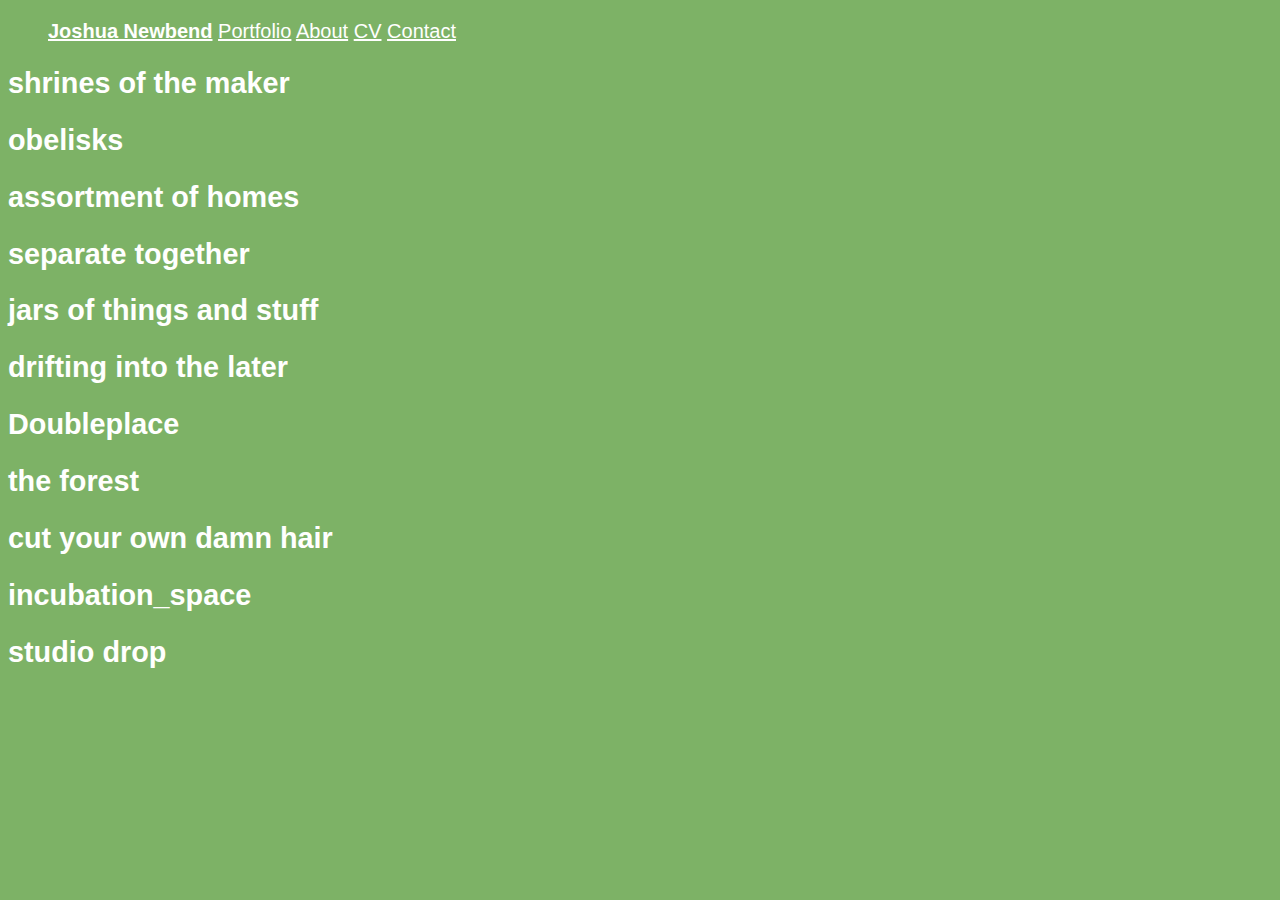
<file: joshua/portfolio.html>
<!DOCTYPE html>
<html>
	<head>
		<meta charset="utf-8" />
		<link rel="stylesheet" href="styles.css" />
		<title>Joshua Newbend</title>
		<meta name="description" content="Joshua Newbend"
	</head>
		<nav>
			<ul>
			<strong><a href="index.html">Joshua Newbend</a></strong>			
			<a href="portfolio.html">Portfolio</a>
			<a href="about.html">About</a>
			<a href="cv.html">CV</a>
			<a href="contact.html">Contact</a>
			</ul>
		</nav>
<section>
	<h2>shrines of the maker</h2>
	<h2>obelisks</h2>
	<h2>assortment of homes</h2>
	<h2>separate together</h2>
	<h2>jars of things and stuff</h2>
	<h2>drifting into the later</h2>
	<h2>Doubleplace</h2>
	<h2>the forest</h2>
	<h2>cut your own damn hair</h2>
	<h2>incubation_space</h2>
	<h2>studio drop</h2>
</section>
</file>
<file: dalton/styles.css>
html {
	background-color: #E0DBD1;
	color: #35230F;
	}

	html {
	font: 1.2rem "Consolas", sans-serif;
	}	
	a:special {
		color: #35230F;
	}
	a:link {
		color: #35230F;
	}
	a:visited {
		color: #1a450a;
	}

	nav {
	font-size: 20px;
	}
</file>
<file: joshua/styles.css>
html {
	background-color: #7DB266;
	color: #FFFFFE;
	}

	html {
	font: 1.2rem "Trebuchet", sans-serif;
	}	
	a:special {
		color: #FFFFFE;
	}
	a:link {
		color: #FFFFFE;
	}
	a:visited {
		color: #FFFFFE;
	}

	nav {
	font-size: 20px;
	}
</file>
<file: styles.css>
html {
	background-color: #efdad3;
	color: #2b6a40;
	}
	
	a:special {
		color: #2b6a40
	}
	a:link {
		color: #2b6a40;
	}
	a:visited {
		color: #2b6a40
	}

	nav {
	font-size: 20px;
	}
</file>
